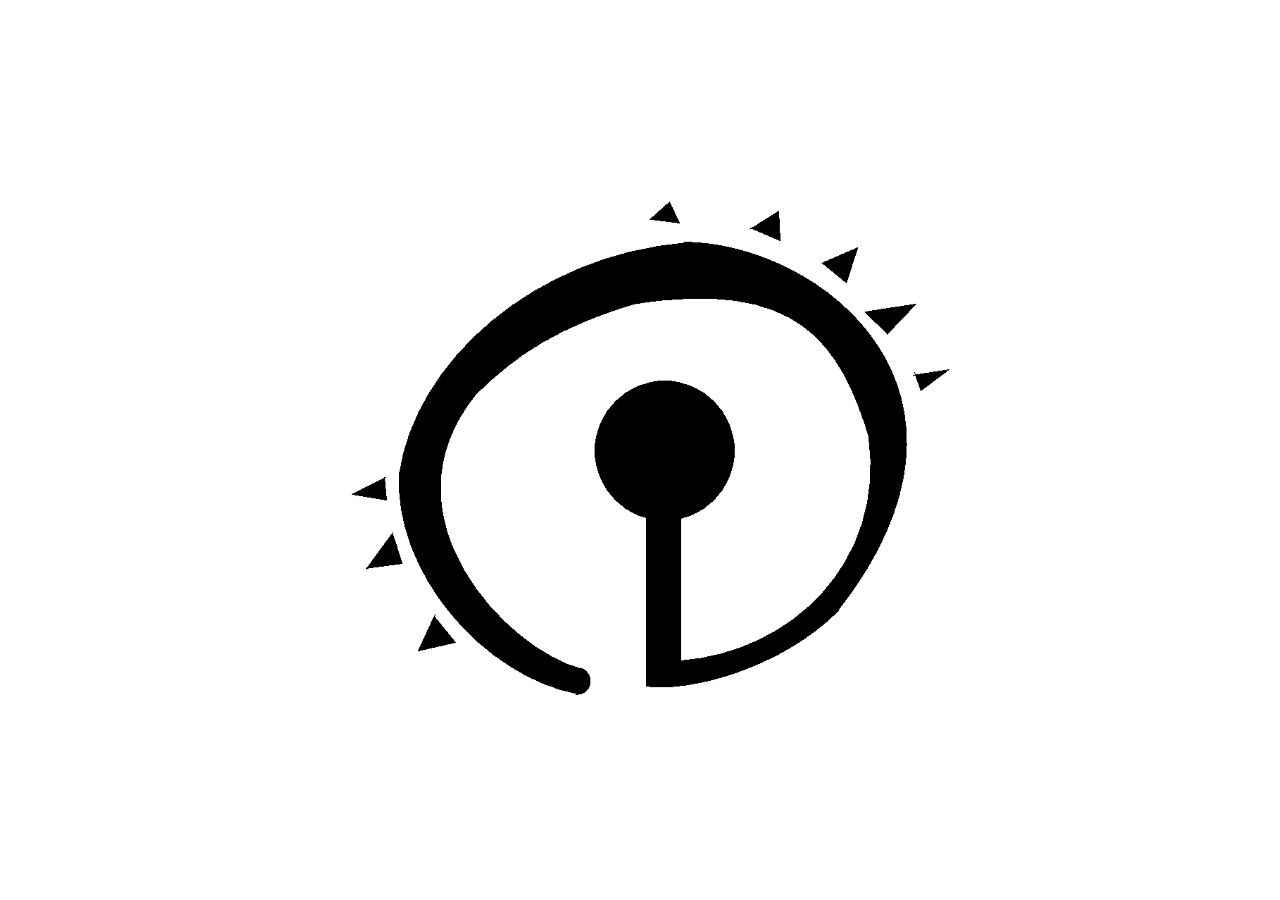
<file: index.html>
<!DOCTYPE html>
<html lang="en">
<head>
    <meta charset="UTF-8">
    <meta name="viewport" content="width=device-width, initial-scale=1.0">
    <title>Brimstone Games Fan Portal</title>
    <link rel="stylesheet" href="index.css">
</head>
<body>
    <div class="intro-container">
        <img src="images/current_logo.png" class="intro-image" id="logo1">
        <img src="images/2019+05+-+Circle+Icon.png" class="intro-image" id="logo2">
    </div>

    <script>
        document.addEventListener('DOMContentLoaded', () => {
            const logo1 = document.getElementById('logo1');
            const logo2 = document.getElementById('logo2');
            const introContainer = document.querySelector('.intro-container');

            // Fade in first logo
            setTimeout(() => {
                logo1.style.opacity = '1';
            }, 500);

            // Fade out first logo
            setTimeout(() => {
                logo1.style.opacity = '0';
            }, 3000);

            // Fade in second logo
            setTimeout(() => {
                logo2.style.opacity = '1';
            }, 4000);

            // Fade out second logo
            setTimeout(() => {
                logo2.style.opacity = '0';
            }, 6500);

            // Remove intro container and set background
            setTimeout(() => {
                introContainer.style.opacity = '0';
                document.body.classList.add('loaded');
                setTimeout(() => {
                    introContainer.remove();
                    window.location.href = './pages/home.html';
                }, 1000);
            }, 7500);
        });
    </script>
</body>
</html>
</file>
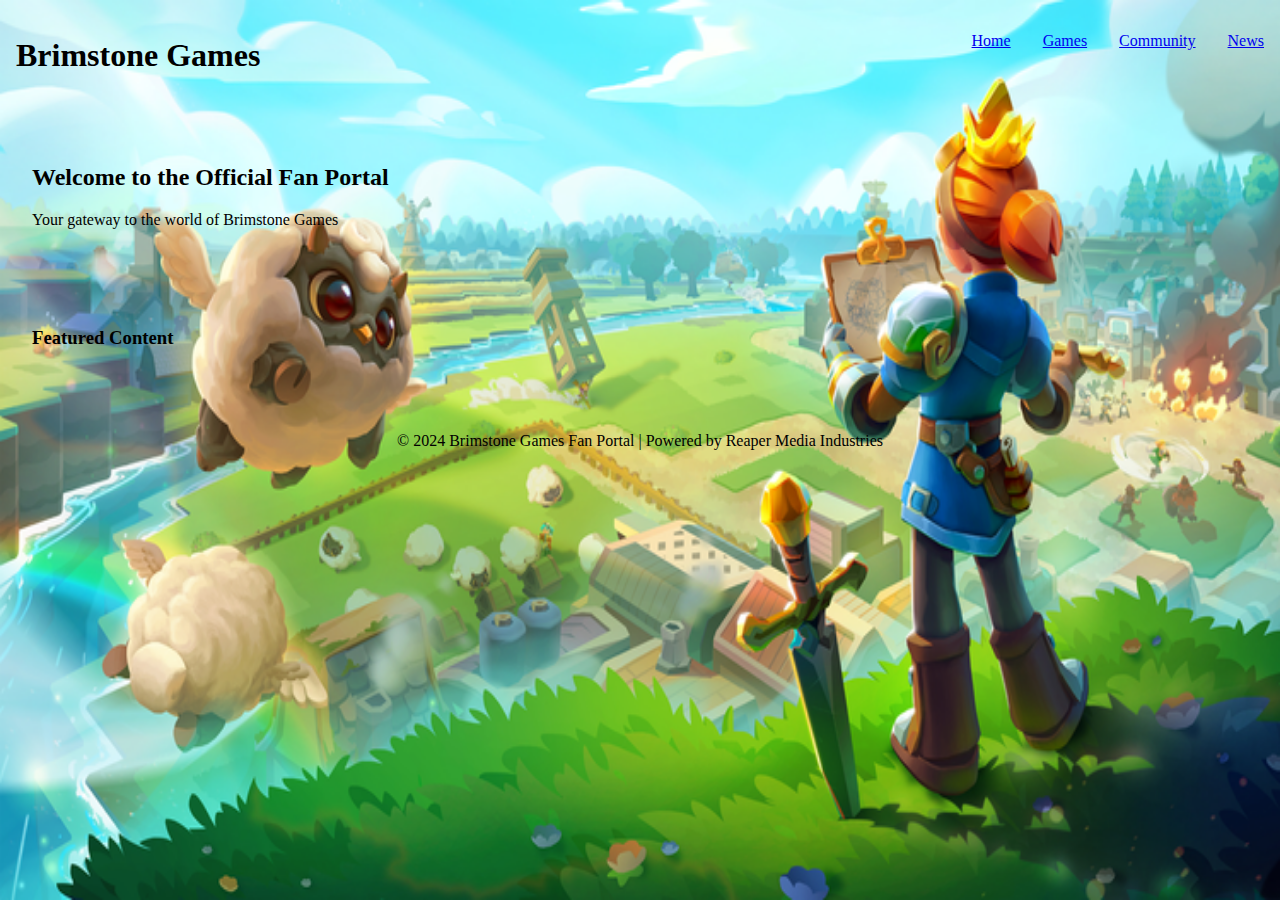
<file: pages/home.html>
<!DOCTYPE html>
<html lang="en">
<head>
    <meta charset="UTF-8">
    <meta name="viewport" content="width=device-width, initial-scale=1.0">
    <title>Brimstone Games Fan Portal</title>
    <link rel="stylesheet" href="home.css">
</head>
<body class="loaded">
    <header>
        <nav>
            <div class="logo">
                <h1>Brimstone Games</h1>
            </div>
            <ul class="nav-links">
                <li><a href="#" onclick="window.open('https://brimstone.games', '_system')">Home</a></li>
                <li><a href="#games">Games</a></li>
                <li><a href="#community">Community</a></li>
                <li><a href="#news">News</a></li>
            </ul>
        </nav>
    </header>

    <main>
        <section id="hero">
            <h2>Welcome to the Official Fan Portal</h2>
            <p>Your gateway to the world of Brimstone Games</p>
        </section>

        <section id="featured">
            <h3>Featured Content</h3>
            <div class="content-grid">
                <!-- Content will be dynamically loaded -->
            </div>
        </section>
    </main>

    <footer>
        <p>© 2024 Brimstone Games Fan Portal | Powered by Reaper Media Industries</p>
    </footer>

</body>
</html>
</file>
<file: index.css>
.intro-container {
    position: fixed;
    top: 0;
    left: 0;
    width: 100%;
    height: 100%;
    display: flex;
    justify-content: center;
    align-items: center;
    background: white;
}

.intro-image {
    max-width: 50%;
    opacity: 0;
    position: absolute;
    transition: opacity 2s ease-in-out;
}

body.loaded {
    background-image: url('images/2024+06+27+-+Julian+-+main+capsules.png');
    background-size: 100% 100%;
    background-position: bottom center;
    background-repeat: no-repeat;
    background-color: white;
    min-height: 100vh;
    margin: 0;
    padding: 0;
}
</file>
<file: pages/home.css>
body.loaded {
    background-image: url('../images/2024+06+27+-+Julian+-+main+capsules.png');
    background-size: 100% 100%;
    background-position: bottom center;
    background-repeat: no-repeat;
    background-color: white;
    min-height: 100vh;
    margin: 0;
    padding: 0;
}

/* Add basic styling for nav */
nav {
    display: flex;
    justify-content: space-between;
    padding: 1rem;
}

.nav-links {
    display: flex;
    list-style: none;
    gap: 2rem;
}

/* Add basic styling for sections */
section {
    padding: 2rem;
}

/* Add basic styling for footer */
footer {
    text-align: center;
    padding: 1rem;
}
</file>
